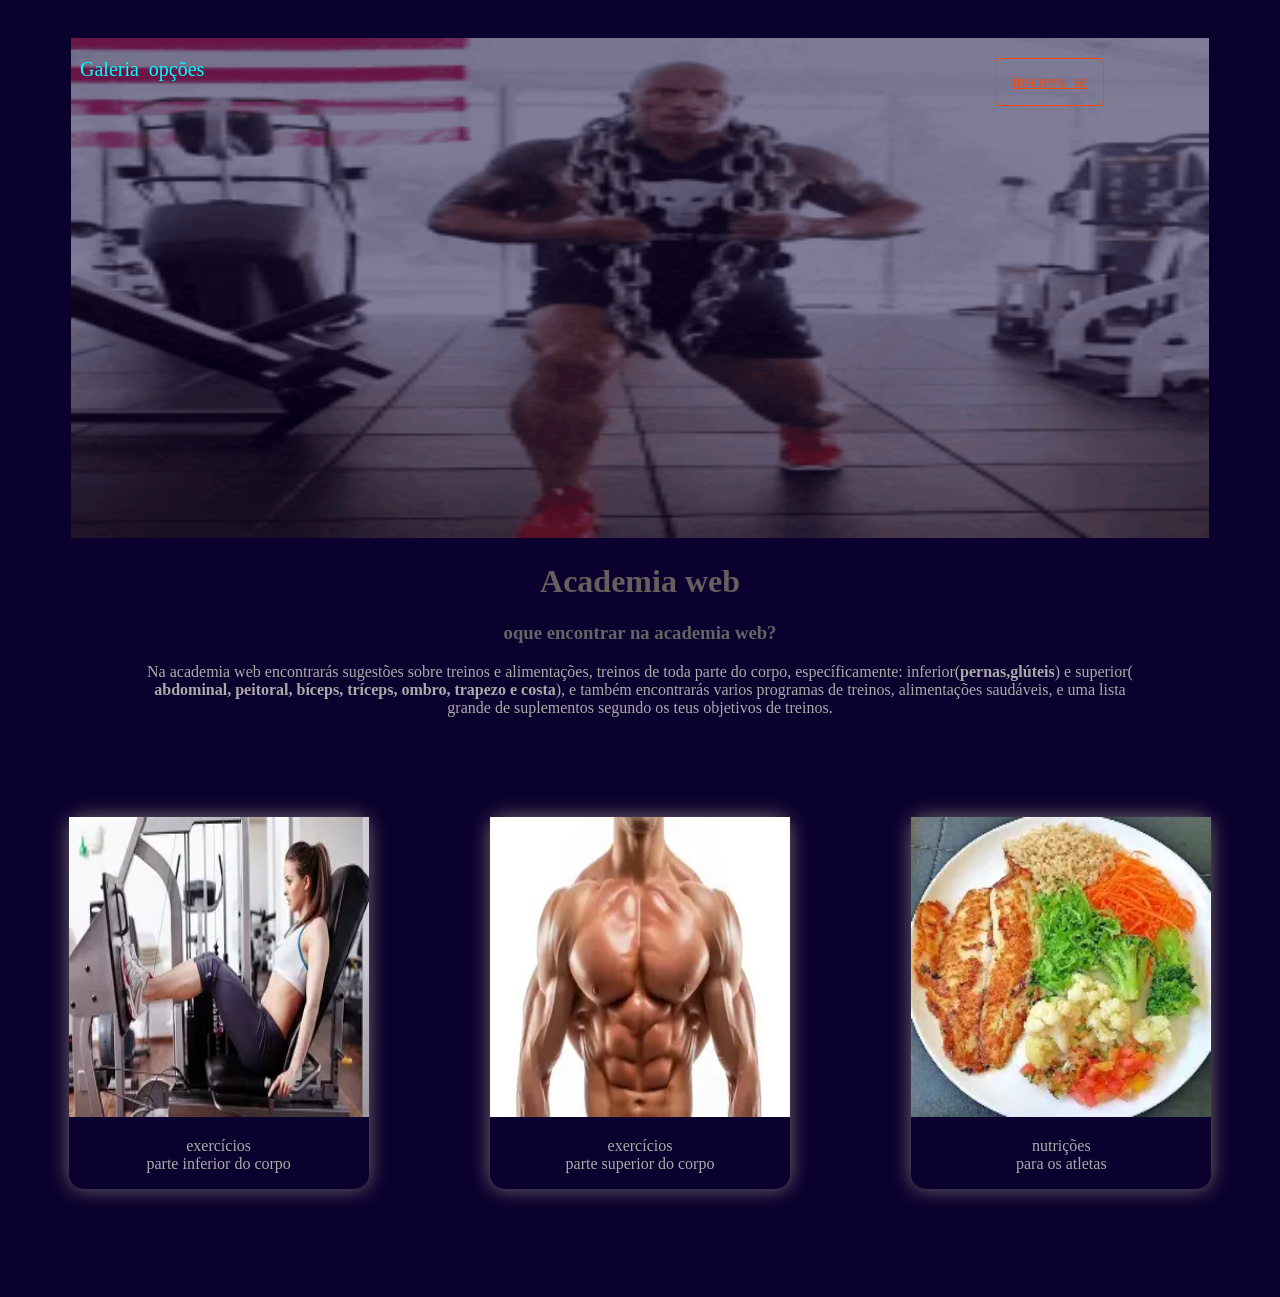
<file: academia.html>
<!DOCTYPE html>
<html lang="pt_br">
<head>
    <meta charset="UTF-8">
    <meta name="viewport" content="width=device-width, initial-scale=1.0">
    <title>Academia web</title>
    <link rel="stylesheet" href="academia.css">
</head>
<body>
    <div class="divfront">
<img class="img1" src="img/working-out-dwayne-johnson.gif" width="90%" height="500px" alt="">
</div>
<nav class="header">
  <div class="diva">  <a class="a9" href="#">Galeria</a>
            <a class="a10" href="#">opções</a>
            </div>
            <a class="a11" href="#">inscreva_se</a></div>
</nav>

<main>
    <h1>Academia web</h1>
    <section>
     <article class="div0">
    <h3>
    oque encontrar na academia web?
    </h3>
    <p>Na academia web encontrarás sugestões sobre treinos e alimentações,
         treinos de toda parte do corpo, específicamente: inferior(<b>pernas,glúteis</b>) e superior(<b> abdominal, peitoral, bíceps, tríceps, ombro, trapezo e costa</b>),
        e também encontrarás varios programas de treinos, alimentações saudáveis, e uma lista grande de suplementos segundo os teus objetivos de treinos.
    </p>
   
     </article>
    </section>
    <section class="divmae">
        <article class="div1"><a href="inferior/inf.html">
<img class="a1" src="img/OIP.webp" width="300px" height="300px" title="clica para encaminhar-te aos treinos" alt=""></a>
<p>exercícios <br> parte inferior do corpo</p>
        </article>
        <article class="div2"><a  href="superior/sup.html">
<img class="b1" src="img/peitoral.webp" width="300px" height="300px" title="clica para encaminhar-te aos treinos" alt=""></a>
<p>exercícios <br> parte superior do corpo</p>
        </article>
        <article class="div3"><a  href="nutrição/nut.html">
<img class="c1" src="img/proteinas 1.webp" width="300px" height="300px" title="clica para entrares nas nossas dicas nutritivas" alt=""></a>
<p>nutrições <br> para os atletas</p>
        </article>


    </section>
   </main>

    <script src="academia.js"></script>
</body>
</html>
</file>
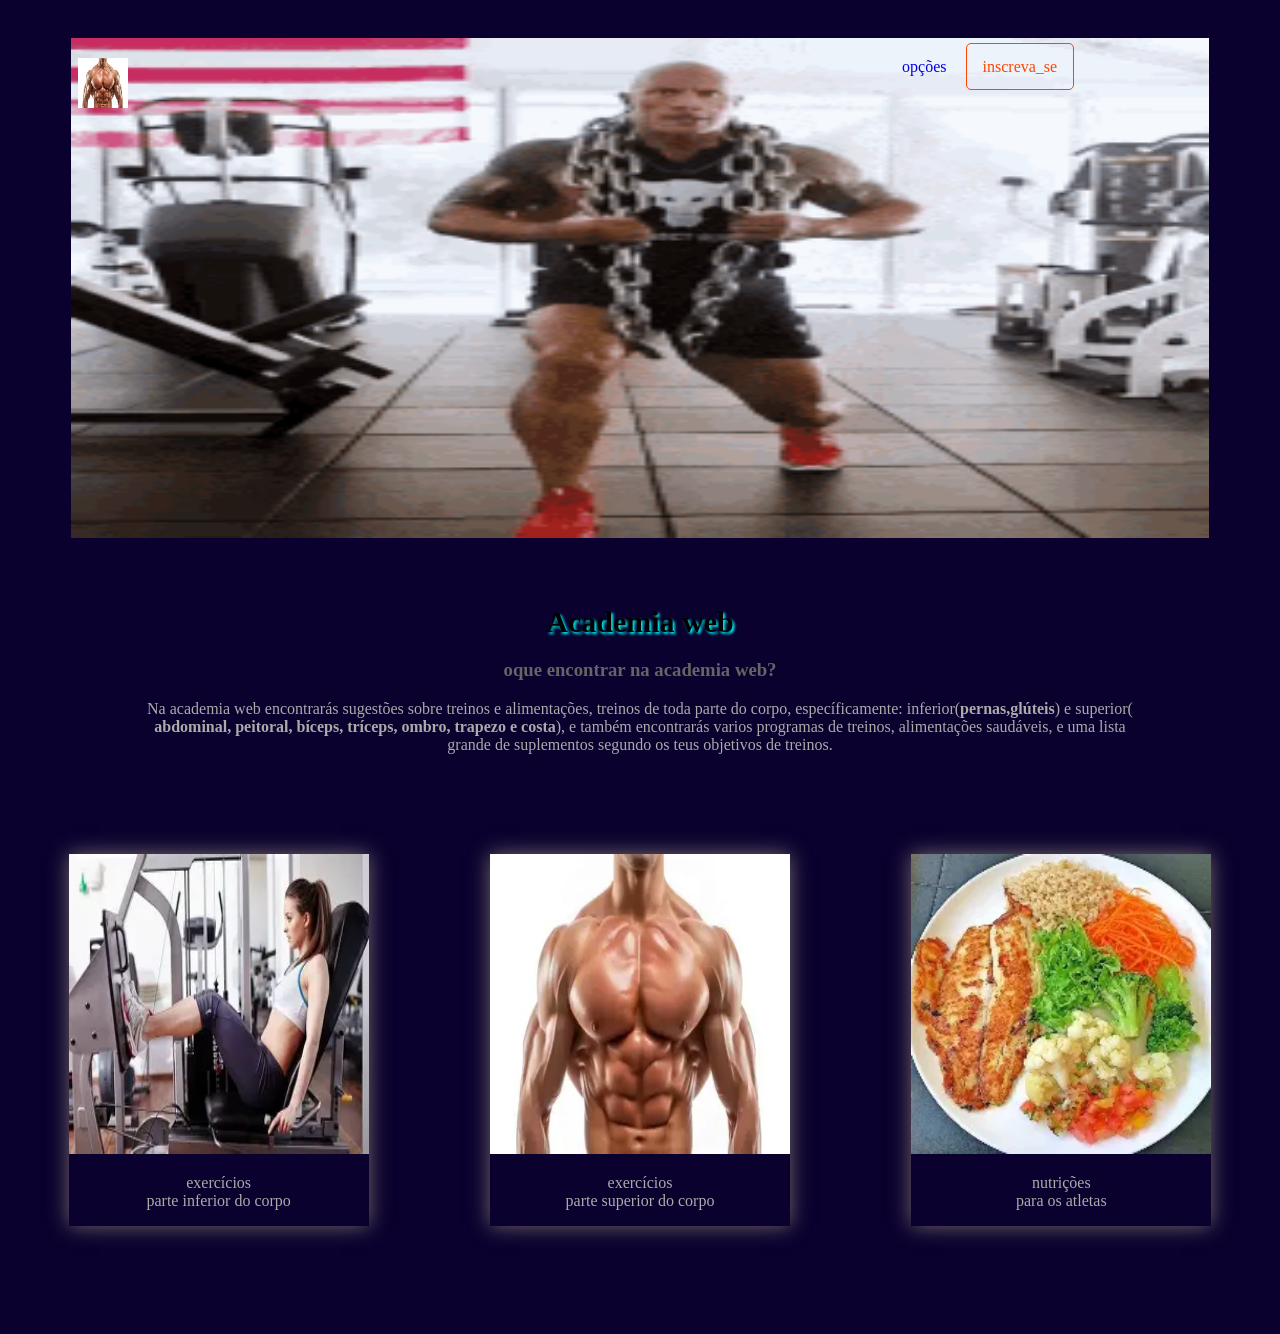
<file: A cademia web/academia.html>
<!DOCTYPE html>
<html lang="pt_br">
<head>
    <meta charset="UTF-8">
    <meta name="viewport" content="width=device-width, initial-scale=1.0">
    <title>Academia web</title>
    <link rel="stylesheet" href="academia.css">
</head>
<body>
    <div class="divfront">
<img src="img/working-out-dwayne-johnson.gif" width="90%" height="500px" alt="">
<div class="header">
    <img src="img/peitoral.webp" alt="" width="50px" height="50px"><div class="links">
            <a class="a10" href="#">opções</a>
            <a class="a11" href="#">inscreva_se</a></div>
    </div>
</div>
    <header><h1>Academia web</h1></header>
     <div class="div0">
    <h3>
    oque encontrar na academia web?
    </h3>
    <p>Na academia web encontrarás sugestões sobre treinos e alimentações,
         treinos de toda parte do corpo, específicamente: inferior(<b>pernas,glúteis</b>) e superior(<b> abdominal, peitoral, bíceps, tríceps, ombro, trapezo e costa</b>),
        e também encontrarás varios programas de treinos, alimentações saudáveis, e uma lista grande de suplementos segundo os teus objetivos de treinos.
    </p>
   
    </div>
    <div class="divmae">
        <div class="div1"><a class="a1" href="inferior/inf.html">
<img src="img/OIP.webp" width="300px" height="300px" title="clica para encaminhar-te aos treinos" alt=""></a>
<p>exercícios <br> parte inferior do corpo</p>
        </div>
        <div class="div2"><a class="b1" href="superior/sup.html">
<img src="img/peitoral.webp" width="300px" height="300px" title="clica para encaminhar-te aos treinos" alt=""></a>
<p>exercícios <br> parte superior do corpo</p>
        </div>
        <div class="div3"><a class="c1" href="nutrição/nut.html">
<img src="img/proteinas 1.webp" width="300px" height="300px" title="clica para entrares nas nossas dicas nutritivas" alt=""></a>
<p>nutrições <br> para os atletas</p>
        </div>


    </div>
   

    <script src="academia.js"></script>
</body>
</html>
</file>
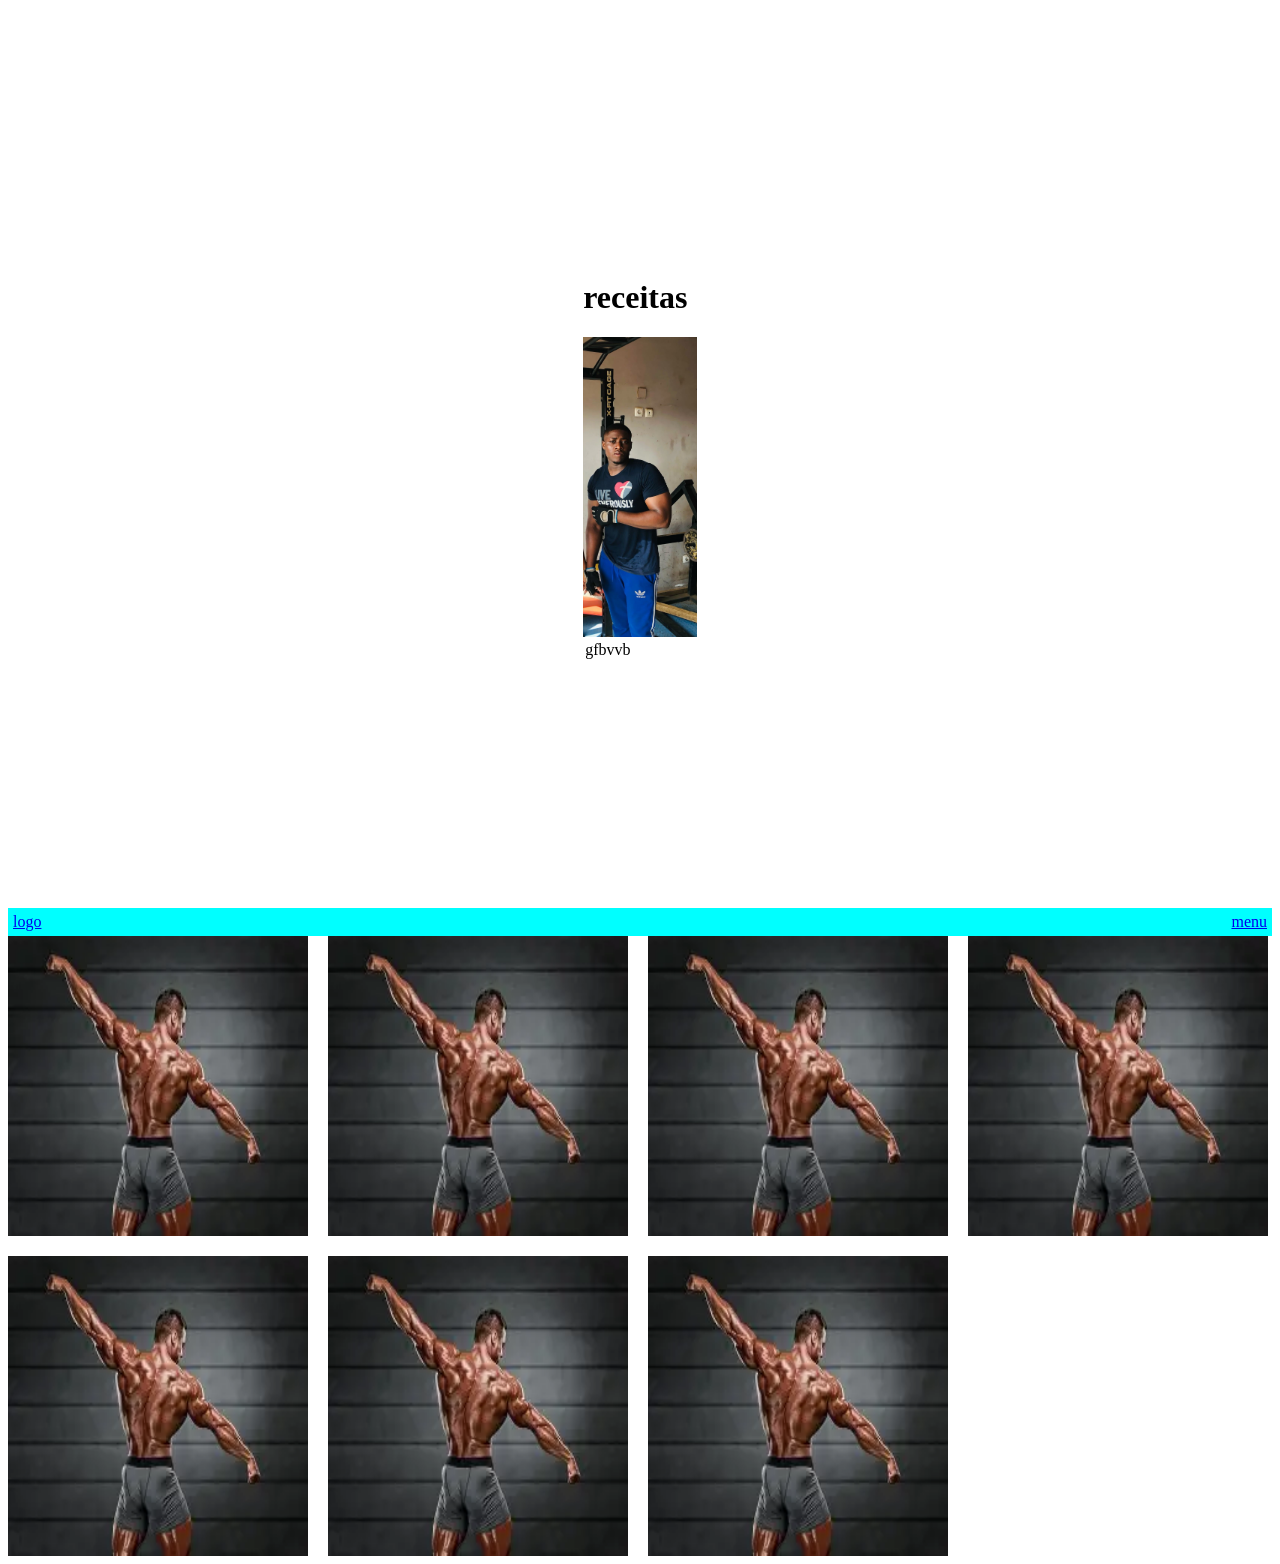
<file: ensaio/ensaio.html>
<!DOCTYPE html>
<html lang="pt_br">
<head>
    <meta charset="UTF-8">
    <meta name="viewport" content="width=device-width, initial-scale=1.0">
    <title>ensaio</title>
    <link rel="stylesheet" href="ensaio.css">
</head>
<body>
    <div class="mae">
        
        <figure>
            <header>
            <h1>receitas</h1>
        </header>
            <img src="../A cademia web/img/ale1.jpg" alt="" width="" height="300px">
            <legend>gfbvvb</legend>
        </figure>
    </div>
    <nav class="nav">
       <a href="#">logo</a> 
       <a href="#">menu</a>
    </nav>
    <div class="mae2">

    <img src="../A cademia web/img/baixados.webp" alt="" width="300px" height="300px">
    <img src="../A cademia web/img/baixados.webp" alt="" width="300px" height="300px">
    <img src="../A cademia web/img/baixados.webp" alt="" width="300px" height="300px">
    <img src="../A cademia web/img/baixados.webp" alt="" width="300px" height="300px">
    <img src="../A cademia web/img/baixados.webp" alt="" width="300px" height="300px">
    <img src="../A cademia web/img/baixados.webp" alt="" width="300px" height="300px">
    <img src="../A cademia web/img/baixados.webp" alt="" width="300px" height="300px">

    </div>
    
</body>
</html>
</file>
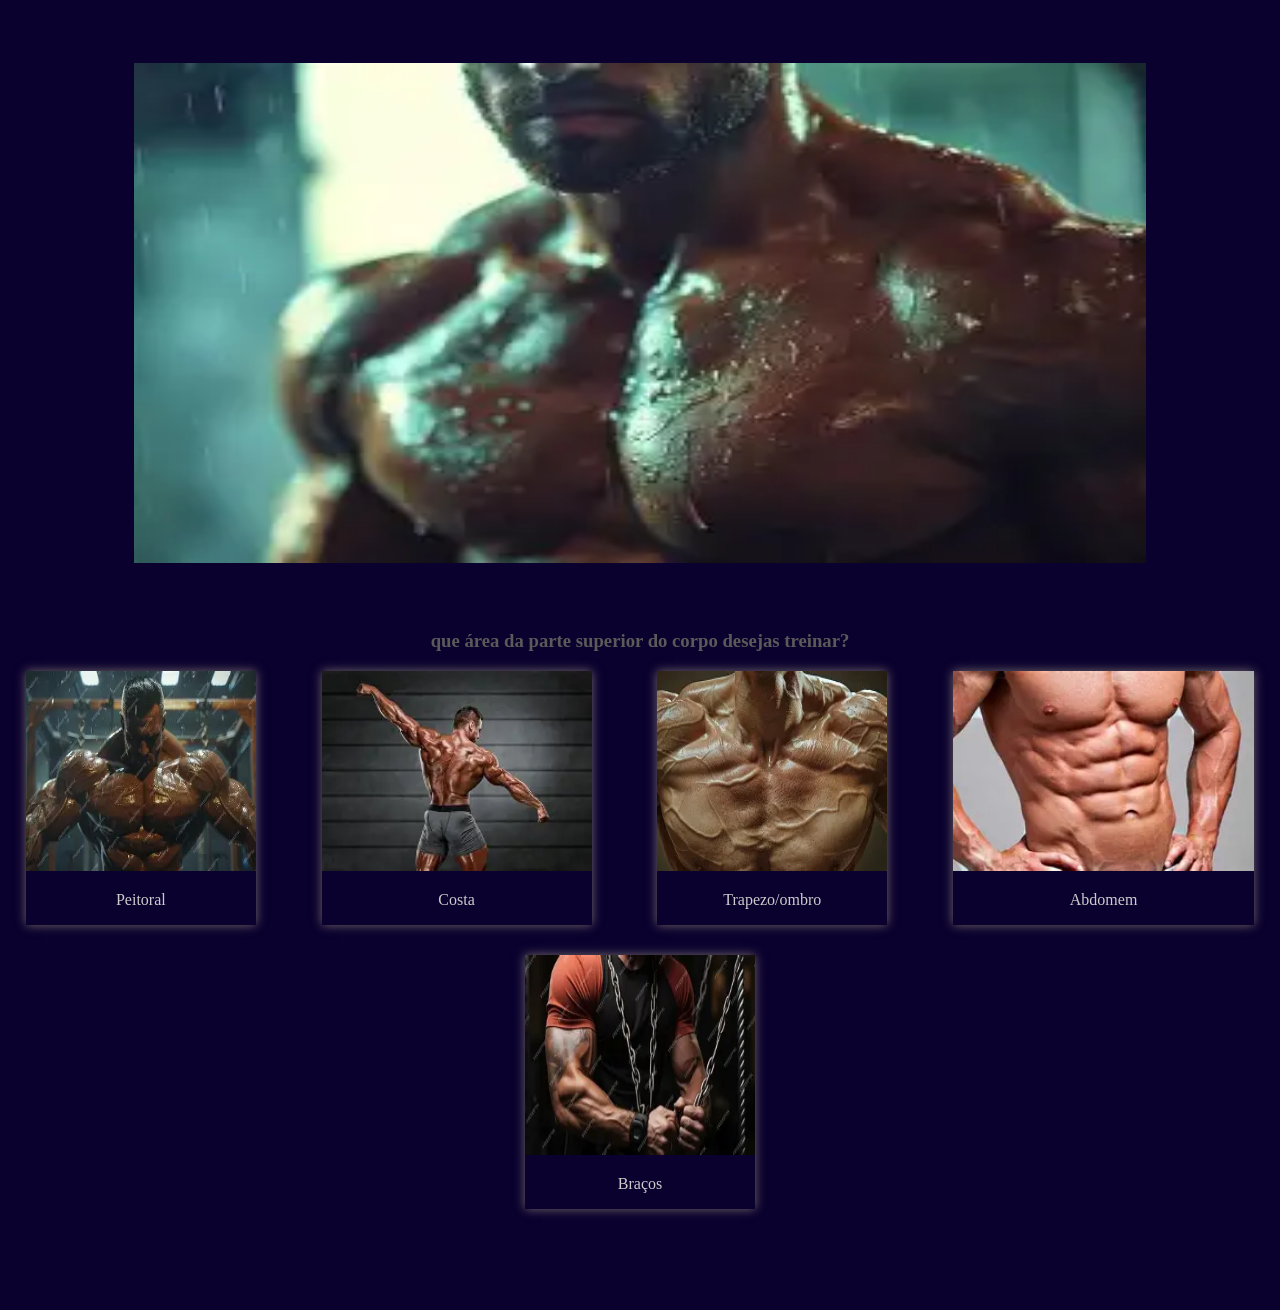
<file: superior/sup.html>
<!DOCTYPE html>
<html lang="pt_br">
<head>
    <meta charset="UTF-8">
    <meta name="viewport" content="width=device-width, initial-scale=1.0">
    <title>Academia web/superior</title>
    <link rel="stylesheet" href="sup.css">
</head>
<body>
     <div class="div0">
        <img src="img_sup/pitoral2.webp" width="80%" height="500px" alt="">
    </div>
<div class="div1">
     <h3>que área da parte superior do corpo desejas treinar?</h3>
</div>
    <nav class="nav">
    
      <div class="div1_0" onclick="peitoral()">
        <img src="img_sup/peito.webp" width="230px" height="200px" alt="">
        <p>Peitoral</p>
       </div> 
      <div class="div1_1">
        <img src="img_sup/baixados.webp" height="200px" alt="">
        <p>Costa</p>
       </div> 
      <div class="div1_2">
        <img src="img_sup/ombro.webp" width="230px" height="200px"  alt="">
        <p>Trapezo/ombro</p>
       </div> 
      <div class="div1_3">
        <img src="img_sup/baixados (1).webp" height="200px" alt="">
        <p>Abdomem</p>
       </div> 
      <div class="div1_4">
        <img src="img_sup/braço2.webp" width="230px" height="200px" alt="">
        <p>Braços</p>
       </div> 
    </nav>
    <div class="div2">

    </div>

    <script src="sup.js"></script>
</body>
</html>
</file>
<file: academia.css>
body{
    background-color:rgb(10, 1, 46);
}
.divfront{
    text-align: center;margin-top: 3%;
    ;position: relative;
}
.divfront img{
     opacity: 50%;
}
.diva{
    display: flex;
    gap: 10px;
}

.header{
 position: absolute;
   top: 20px;
left: 80px;
    display: flex;
justify-content: space-between;
width: 80%;
margin-top: 3%;

}
main h1{
    text-align: center;color: rgb(104, 94, 94);
}

.div0{
    margin-left: 10%;margin-right: 10%;text-align: center;
}
.div0 h3{
    color: #666464;
    
}
.div0 p{
    color: #adaaaa;
}
.divmae{
    text-align: center;margin-top: 100px;display: flex;justify-content: space-around;flex-wrap: wrap;
}
.div1,.div2,.div3{
 margin-bottom: 100px;color: #adaaaa;box-shadow: 0px 0px 20px rgb(116, 105, 105);border-radius: 15px;
 transition: box-shadon 2s ease, transform 1s ease;
 
}
.div1:hover,.div2:hover,.div3:hover{
box-shadow: 0px 0px 20px rgb(221, 210, 210);
transform: scale(1.09);
}

.links a{

    text-decoration: none;
 margin-right: 15px;
}
.a9,.a10{
    color: aqua;text-decoration: none;
    font-size: 20px;
}

.a11{
    color: orangered;padding: 14px 16px;border: 1px solid orangered;
    border-radius: 5px;
}
</file>
<file: A cademia web/academia.css>
body{
    background-color:rgb(10, 1, 46);
}
header{
    margin-top: 5%;
    text-align: center;font-size: 15px;
    text-shadow: 2px 2px 3px aqua;
    font-family: Georgia, 'Times New Roman', Times, serif;margin-left: 25%;margin-right: 25%;

}
header:hover{
    font-size: 16px;text-shadow: 2px 2px 3px rgb(17, 97, 202);
}
.div0{
    margin-left: 10%;margin-right: 10%;text-align: center;
}
.div0 h3{
    color: #666464;
    
}
.div0 p{
    color: #adaaaa;
}
.divmae{
    text-align: center;margin-top: 100px;display: flex;justify-content: space-around;
}
.div1,.div2,.div3{
 margin-bottom: 100px;color: #adaaaa;box-shadow: 0px 0px 20px rgb(116, 105, 105);
 transition: box-shadon 2s ease, transform 1s ease;
 
}
.div1:hover,.div2:hover,.div3:hover{
box-shadow: 0px 0px 20px rgb(221, 210, 210);
transform: scale(1.09);
}
@media  screen and (max-width:1000px) {
   
    .divmae{
    text-align: center;margin-top: 100px;
    display: block;
}
.div1,.div2,.div3{
 margin-bottom: 100px;color: #adaaaa;box-shadow: 0px 0px 20px rgb(116, 105, 105);
 transition: box-shadon 2s ease, transform 1s ease;
 display:inline-block;
 margin-right: 10px;
 
}
.div1:hover,.div2:hover,.div3:hover{
box-shadow: 0px 0px 20px rgb(221, 210, 210);
transform: scale(1.09);
}

}
.divfront{
    text-align: center;margin-top: 3%;
    ;position: relative;

  
}
.header{
 position: absolute;
   top: 20px;
left: 70px;
    display: flex;
justify-content: space-between;
width: 80%;

}
.links a{

    text-decoration: none;
 margin-right: 15px;
}
.a11{
    color: orangered;padding: 14px 16px;border: 1px solid orangered;
    border-radius: 5px;
}
</file>
<file: ensaio/ensaio.css>
.mae{
    height: 100vh;
    ; display: flex;
    justify-content:center;
    align-items:center;
}
.nav{
    background-color: aqua;padding: 5px;
    display: flex;
    justify-content: space-between;
}
.mae2{
    display: flex;
    flex-wrap: wrap;
    gap: 20px;
}
</file>
<file: superior/sup.css>
body{
    background-color:rgb(10, 1, 46);
}
.div0{
    text-align: center; margin-top: 5%;
}
.nav{
   display: flex;justify-content: space-around;color: #ccc;flex-wrap: wrap;gap: 30px;
}
.div1{
 margin-top: 5%;color: #ccc;text-align: center;
}
.div1_0,.div1_1,.div1_2,.div1_3,.div1_4{
box-shadow:  0px 0px 10px rgb(116, 105, 105);
text-align: center;transition:box-shadow 0.5s ease,transform 1s ease  ;
}
.div1_0:hover,.div1_1:hover,.div1_2:hover,.div1_3:hover,.div1_4:hover{
box-shadow:  0px 0px 10px rgb(202, 197, 197);
transform: scale(1.05);

}
.div2{
    color: #ccc;text-align: center;margin-top: 8%;box-shadow: 0px 0px 10px rgb(116, 105, 105) ;
}
.img1{
    width: 80%; height: 400px;
}

h3{
color: #5c5959;
}
</file>
